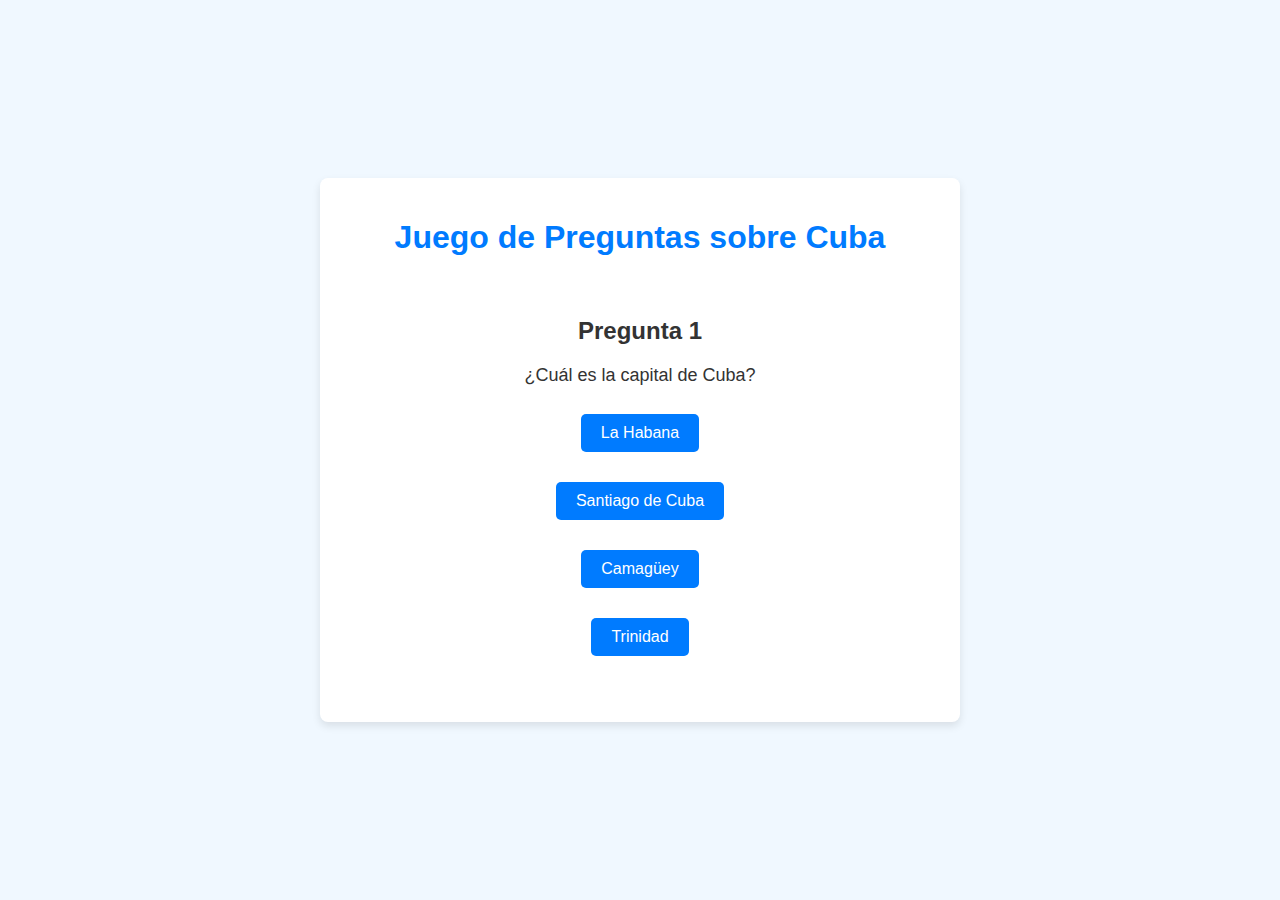
<file: oteoa.html>
<!DOCTYPE html>
<html lang="es">
<head>
  <meta charset="UTF-8">
  <meta name="viewport" content="width=device-width, initial-scale=1.0">
  <title>Juego de Preguntas sobre Cuba</title>
  <style>
    /* Estilos generales */
    body {
      font-family: 'Arial', sans-serif;
      background-color: #f0f8ff;
      color: #333;
      display: flex;
      justify-content: center;
      align-items: center;
      height: 100vh;
      margin: 0;
    }

    #game-container {
      text-align: center;
      background-color: #fff;
      padding: 20px;
      border-radius: 8px;
      box-shadow: 0 4px 8px rgba(0, 0, 0, 0.1);
      width: 80%;
      max-width: 600px;
    }

    h1 {
      color: #007bff;
    }

    button {
      background-color: #007bff;
      color: white;
      border: none;
      padding: 10px 20px;
      margin: 10px;
      cursor: pointer;
      font-size: 16px;
      border-radius: 5px;
      transition: background-color 0.3s;
    }

    button:hover {
      background-color: #0056b3;
    }

    ul {
      list-style-type: none;
      padding: 0;
    }

    ul li {
      margin: 10px 0;
    }

    p {
      font-size: 18px;
      color: #333;
    }

    #content {
      padding: 20px;
    }
  </style>
</head>
<body>

  <div id="game-container">
    <h1>Juego de Preguntas sobre Cuba</h1>
    <div id="content">
      <!-- Aquí se mostrarán las preguntas -->
    </div>
  </div>

  <script>
    // Cargar el archivo JSON con las preguntas
    fetch('preguntas.json')
      .then(response => response.json())
      .then(preguntas => {
        let preguntaIndex = 0;

        function mostrarPregunta(index) {
          const pregunta = preguntas[index];
          const content = document.getElementById('content');
          content.innerHTML = `
            <h2>Pregunta ${index + 1}</h2>
            <p>${pregunta.pregunta}</p>
            <ul>
              ${pregunta.opciones.map(opcion => 
                `<li><button onclick="verificarRespuesta('${opcion}', '${pregunta.respuesta_correcta}', ${index})">${opcion}</button></li>`
              ).join('')}
            </ul>
          `;
        }

        // Verificar la respuesta seleccionada
        function verificarRespuesta(opcionSeleccionada, respuestaCorrecta, index) {
          const content = document.getElementById('content');
          if (opcionSeleccionada === respuestaCorrecta) {
            content.innerHTML = `<p>¡Correcto! La respuesta correcta es: ${respuestaCorrecta}</p>`;
          } else {
            content.innerHTML = `<p>Incorrecto. La respuesta correcta es: ${respuestaCorrecta}</p>`;
          }

          // Mostrar la siguiente pregunta
          if (index + 1 < preguntas.length) {
            setTimeout(() => mostrarPregunta(index + 1), 2000);
          } else {
            setTimeout(() => content.innerHTML = '<p>¡Juego Terminado!</p>', 2000);
          }
        }

        // Comenzar el juego mostrando la primera pregunta
        mostrarPregunta(preguntaIndex);
      })
      .catch(error => console.error('Error al cargar el archivo JSON:', error));
  </script>

</body>
</html>
</file>
